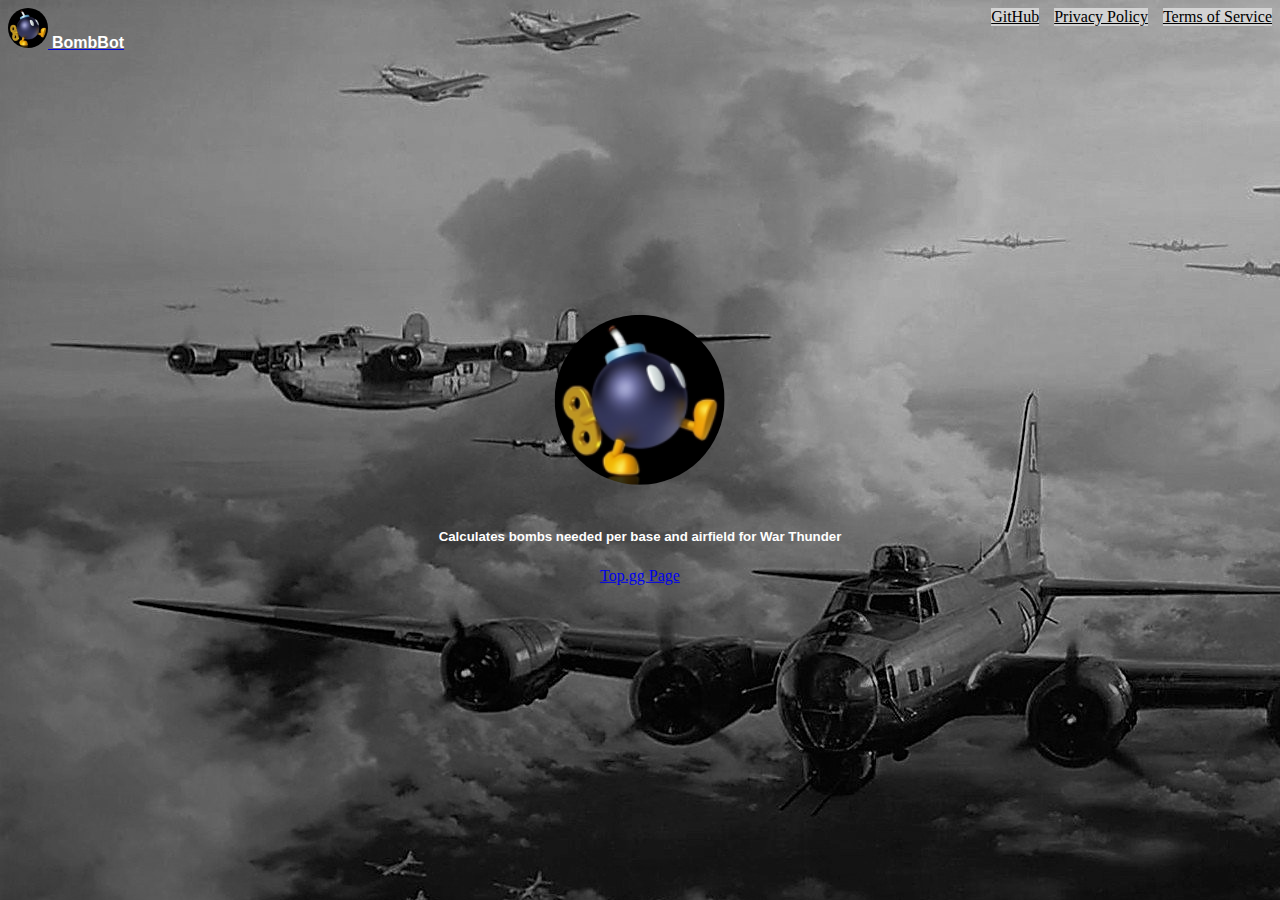
<file: index.html>
<!DOCTYPE html>
<html lang="en">
<head>
    <meta charset="UTF-8">
    <link href="https://cdn.jsdelivr.net/npm/bootstrap@5.1.3/dist/css/bootstrap.min.css" rel="stylesheet"
          integrity="sha384-1BmE4kWBq78iYhFldvKuhfTAU6auU8tT94WrHftjDbrCEXSU1oBoqyl2QvZ6jIW3" crossorigin="anonymous">
    <link rel="stylesheet" href="style.css">
    <title>BombBot</title>
</head>
<body style="background-image: url('Bomber_Formation.jpg')">
    <nav class="navbar navbar-expand-lg navbar-dark bg-dark">
        <div class="container-fluid">
            <div class="top-table-button">
                <a class="navbar-brand" style="" href="index.html">
                  <img src="BombBot_Logo.png" alt="BombBot Logo" class="d-inline-block align-text-middle"
                       style="border-radius: 50%; width: 40px; height: 40px;">
                  <span class="default-font">BombBot</span>
                </a>
                <a class="btn right-align-button grey-button" href="terms-of-service.html">Terms of Service</a>
                <a class="btn right-align-button button-spacing-right grey-button" href="privacy-policy.html">Privacy Policy</a>
                <a class="btn right-align-button button-spacing-right grey-button" href="https://github.com/MrMetacomCode/BombBot" target="_blank">GitHub</a>
            </div>
        </div>
    </nav>
    <table class="center">
        <tr>
            <td>
                <img src="BombBot_Logo.png" alt="BombBot Logo" style="border-radius: 50%; height: 170px; width: 170px">
            </td>
        </tr>
        <tr>
            <td style="padding-top: 15px">
                <h5><span class="default-font">Calculates bombs needed per base and airfield for War Thunder</span></h5>
                <a class="btn btn-primary" href="https://top.gg/bot/754879715659087943" target="_blank">Top.gg Page</a>
            </td>
        </tr>
    </table>
</body>
</html>
</file>
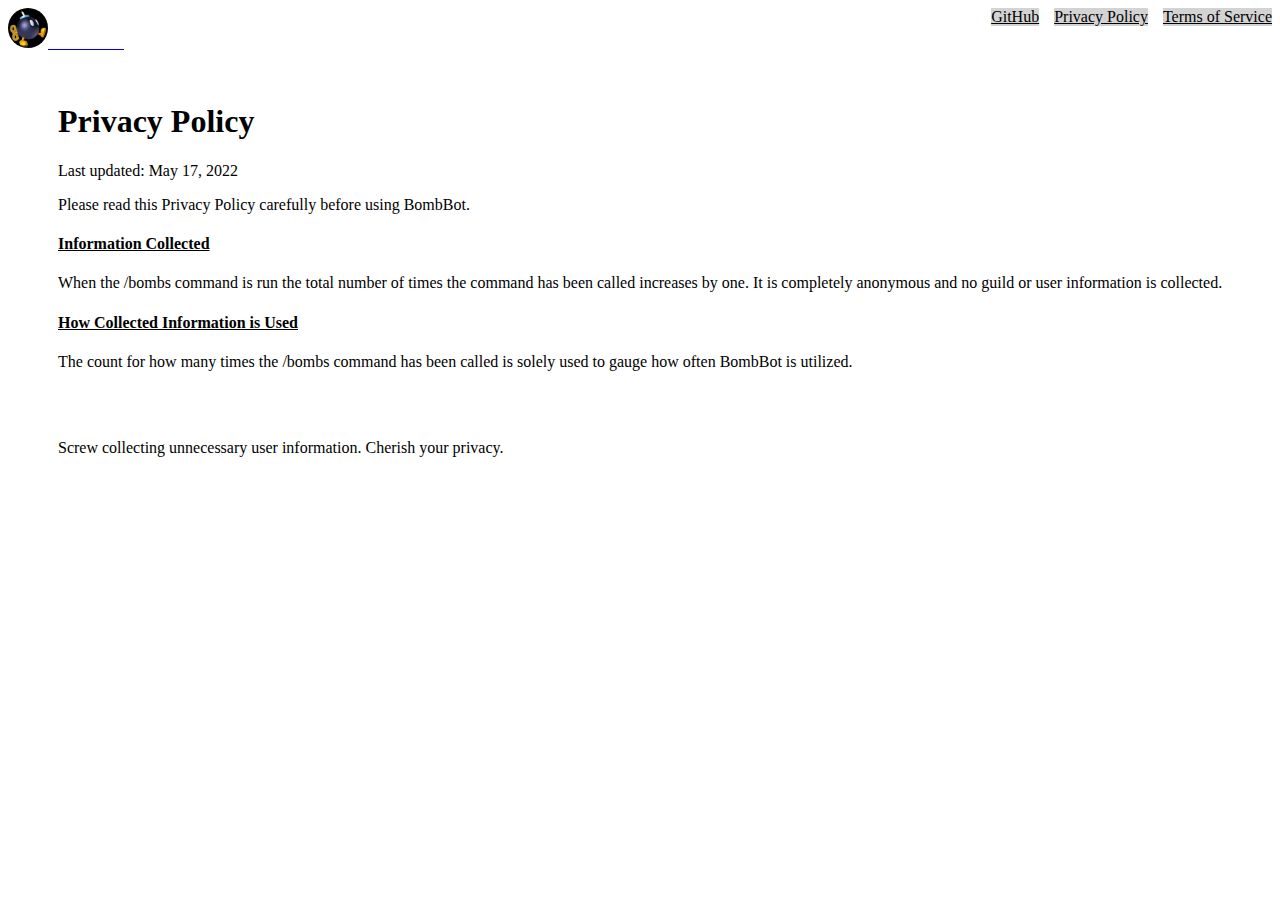
<file: privacy-policy.html>
<!DOCTYPE html>
<html lang="en">
<head>
    <meta charset="UTF-8">
    <link href="https://cdn.jsdelivr.net/npm/bootstrap@5.1.3/dist/css/bootstrap.min.css" rel="stylesheet"
          integrity="sha384-1BmE4kWBq78iYhFldvKuhfTAU6auU8tT94WrHftjDbrCEXSU1oBoqyl2QvZ6jIW3" crossorigin="anonymous">
    <link rel="stylesheet" href="style.css">
    <title>BombBot</title>
</head>
<body>
    <nav class="navbar navbar-expand-lg navbar-dark bg-dark">
        <div class="container-fluid">
            <div class="top-table-button">
                <a class="navbar-brand" style="" href="index.html">
                  <img src="BombBot_Logo.png" alt="BombBot Logo" class="d-inline-block align-text-middle"
                       style="border-radius: 50%; width: 40px; height: 40px;">
                  <span class="default-font">BombBot</span>
                </a>
                <a class="btn right-align-button grey-button" href="terms-of-service.html">Terms of Service</a>
                <a class="btn right-align-button button-spacing-right grey-button" href="privacy-policy.html">Privacy Policy</a>
                <a class="btn right-align-button button-spacing-right grey-button" href="https://github.com/MrMetacomCode/BombBot" target="_blank">GitHub</a>
            </div>
        </div>
    </nav>
    <div style="padding: 30px 30px 50px 50px">
        <h1>Privacy Policy</h1>
        <p>Last updated: May 17, 2022</p>
        <p>Please read this Privacy Policy carefully before using BombBot.</p>
        <h4><u>Information Collected</u></h4>
        <p>When the /bombs command is run the total number of times the command has been called increases by one.
            It is completely anonymous and no guild or user information is collected.</p>
        <h4><u>How Collected Information is Used</u></h4>
        <p>The count for how many times the /bombs command has been called is solely used to gauge how often BombBot is utilized.</p>
        <br>
        <br>
        <p>Screw collecting unnecessary user information. Cherish your privacy.</p>
    </div>
</body>
</file>
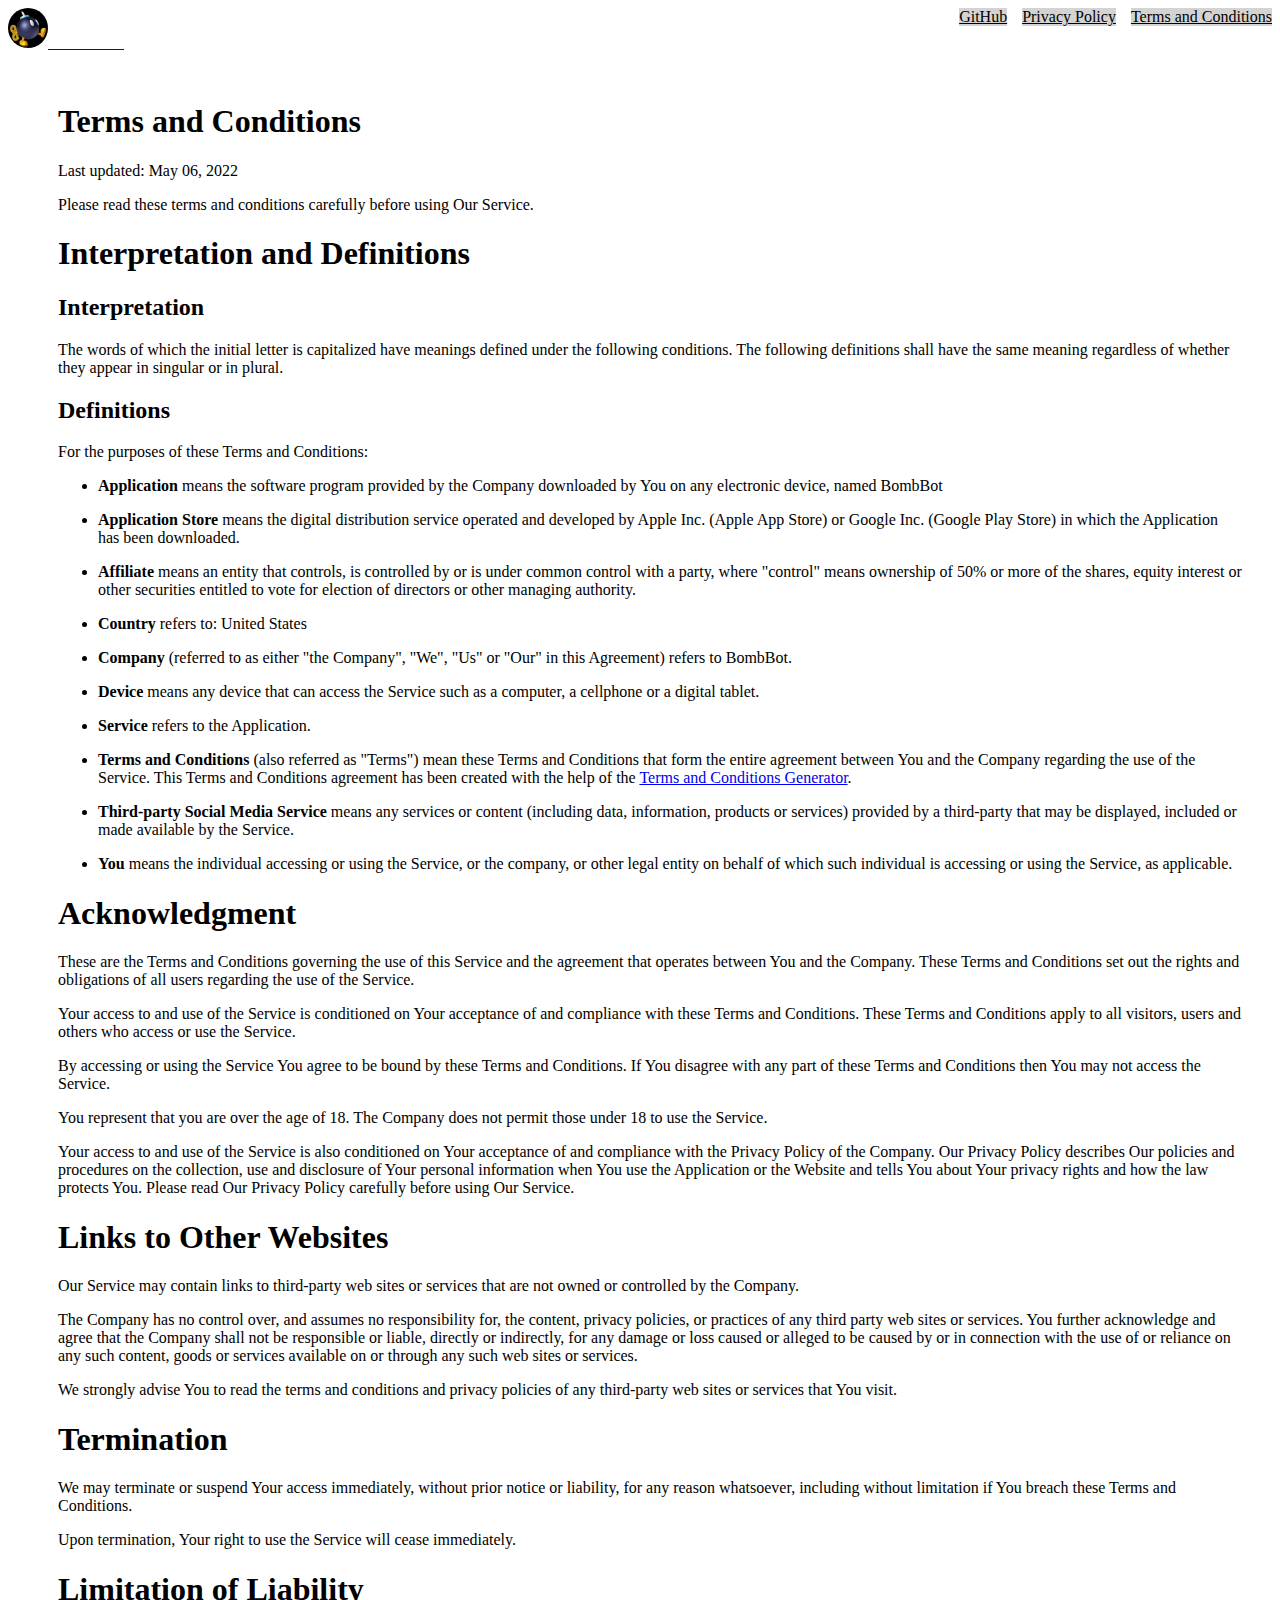
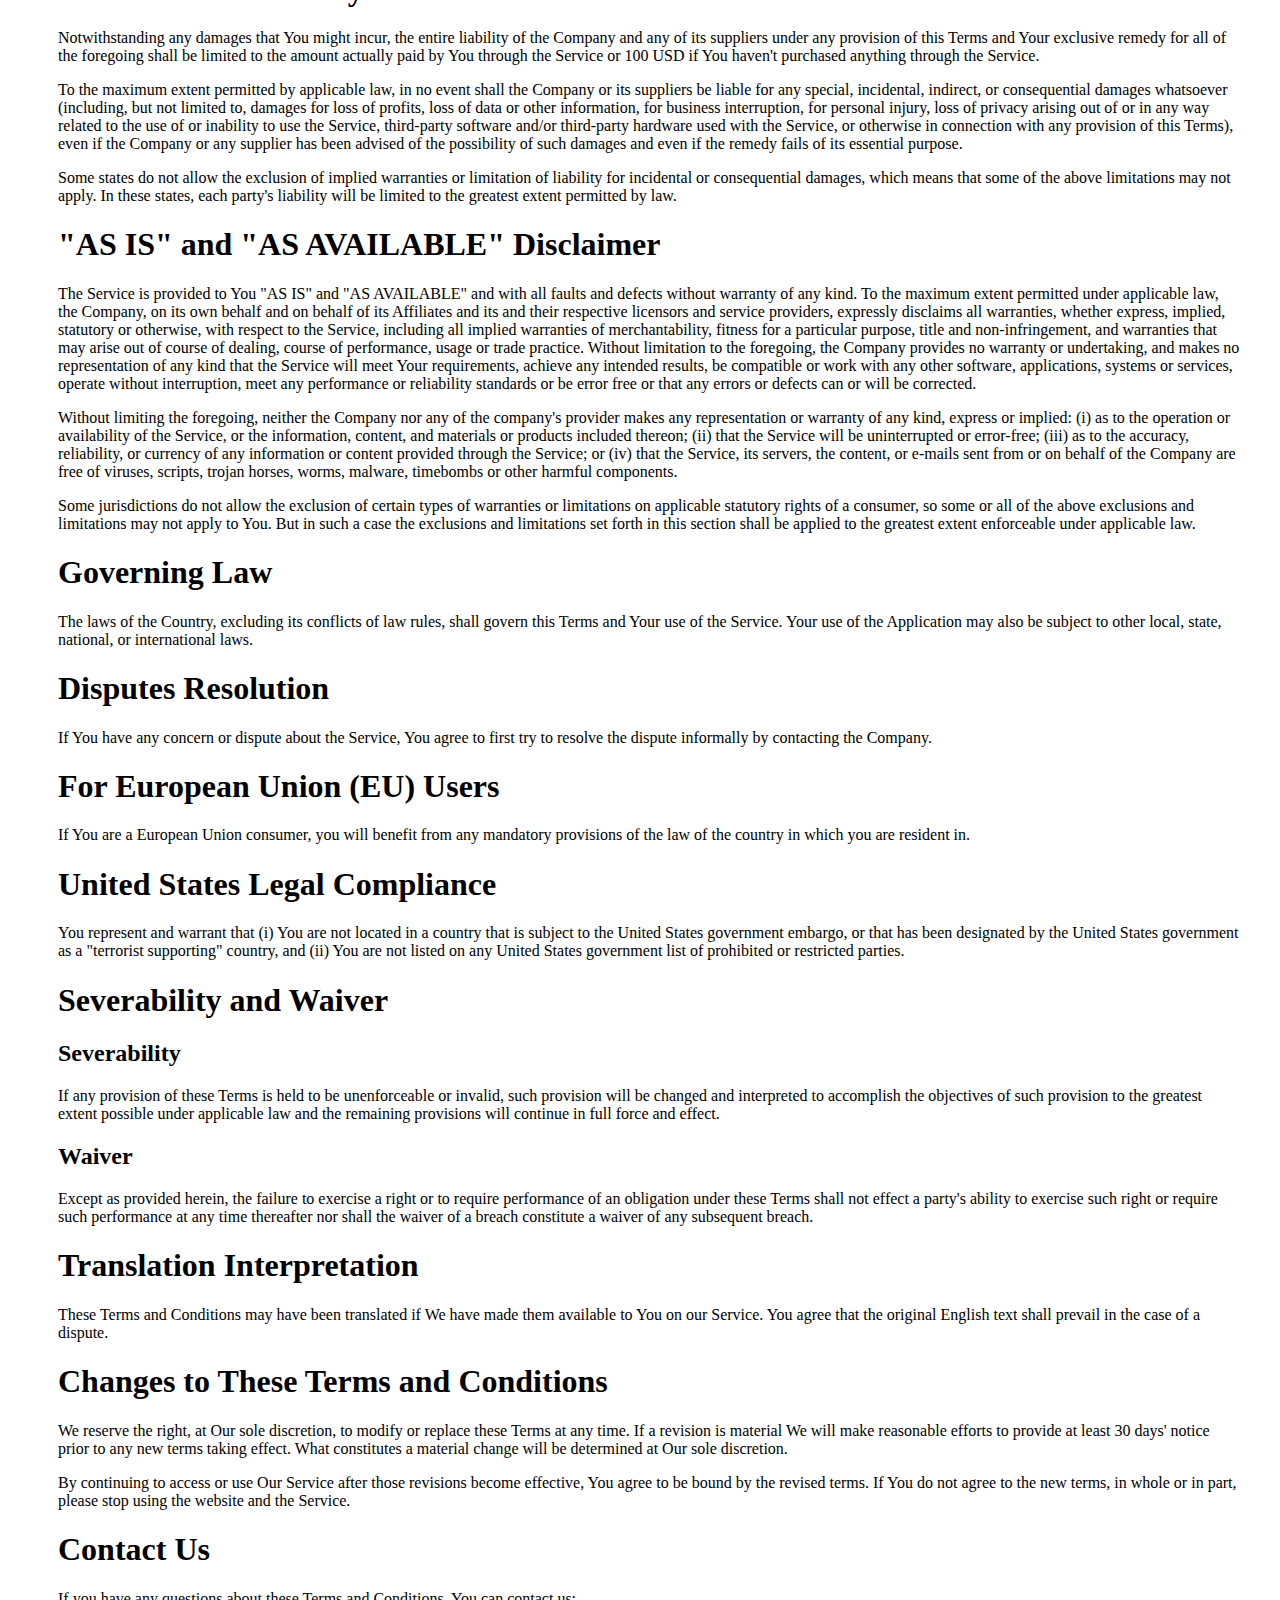
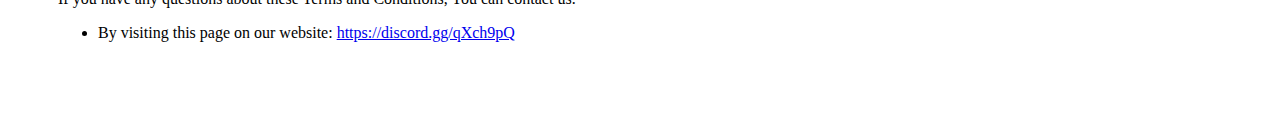
<file: terms-and-conditions.html>
<!DOCTYPE html>
<html lang="en">
<head>
    <meta charset="UTF-8">
    <link href="https://cdn.jsdelivr.net/npm/bootstrap@5.1.3/dist/css/bootstrap.min.css" rel="stylesheet"
          integrity="sha384-1BmE4kWBq78iYhFldvKuhfTAU6auU8tT94WrHftjDbrCEXSU1oBoqyl2QvZ6jIW3" crossorigin="anonymous">
    <link rel="stylesheet" href="style.css">
    <title>BombBot</title>
</head>
<body style="background-color: white;">
    <nav class="navbar navbar-expand-lg navbar-dark bg-dark">
        <div class="container-fluid">
            <div class="top-table-button">
                <a class="navbar-brand" style="" href="index.html">
                  <img src="BombBot_Logo.png" alt="BombBot Logo" class="d-inline-block align-text-middle"
                       style="border-radius: 50%; width: 40px; height: 40px;">
                  <span class="default-font">BombBot</span>
                </a>
                <a class="btn right-align-button grey-button" href="terms-and-conditions.html">Terms and Conditions</a>
                <a class="btn right-align-button button-spacing-right grey-button" href="privacy-policy.html">Privacy Policy</a>
                <a class="btn right-align-button button-spacing-right grey-button" href="https://github.com/MrMetacomCode/BombBot" target="_blank">GitHub</a>
            </div>
        </div>
    </nav>
    <div style="padding: 30px 30px 50px 50px">
        <h1>Terms and Conditions</h1>
        <p>Last updated: May 06, 2022</p>
        <p>Please read these terms and conditions carefully before using Our Service.</p>
        <h1>Interpretation and Definitions</h1>
        <h2>Interpretation</h2>
        <p>The words of which the initial letter is capitalized have meanings defined under the following conditions. The
            following definitions shall have the same meaning regardless of whether they appear in singular or in plural.</p>
        <h2>Definitions</h2>
        <p>For the purposes of these Terms and Conditions:</p>
        <ul>
            <li>
                <p><strong>Application</strong> means the software program provided by the Company downloaded by You on any
                    electronic device, named BombBot</p>
            </li>
            <li>
                <p><strong>Application Store</strong> means the digital distribution service operated and developed by Apple
                    Inc. (Apple App Store) or Google Inc. (Google Play Store) in which the Application has been downloaded.</p>
            </li>
            <li>
                <p><strong>Affiliate</strong> means an entity that controls, is controlled by or is under common control with a
                    party, where &quot;control&quot; means ownership of 50% or more of the shares, equity interest or other
                    securities entitled to vote for election of directors or other managing authority.</p>
            </li>
            <li>
                <p><strong>Country</strong> refers to: United States</p>
            </li>
            <li>
                <p><strong>Company</strong> (referred to as either &quot;the Company&quot;, &quot;We&quot;, &quot;Us&quot; or
                    &quot;Our&quot; in this Agreement) refers to BombBot.</p>
            </li>
            <li>
                <p><strong>Device</strong> means any device that can access the Service such as a computer, a cellphone or a
                    digital tablet.</p>
            </li>
            <li>
                <p><strong>Service</strong> refers to the Application.</p>
            </li>
            <li>
                <p><strong>Terms and Conditions</strong> (also referred as &quot;Terms&quot;) mean these Terms and Conditions
                    that form the entire agreement between You and the Company regarding the use of the Service. This Terms and
                    Conditions agreement has been created with the help of the <a
                            href="https://www.termsfeed.com/terms-conditions-generator/" target="_blank">Terms and Conditions
                        Generator</a>.</p>
            </li>
            <li>
                <p><strong>Third-party Social Media Service</strong> means any services or content (including data, information,
                    products or services) provided by a third-party that may be displayed, included or made available by the
                    Service.</p>
            </li>
            <li>
                <p><strong>You</strong> means the individual accessing or using the Service, or the company, or other legal
                    entity on behalf of which such individual is accessing or using the Service, as applicable.</p>
            </li>
        </ul>
        <h1>Acknowledgment</h1>
        <p>These are the Terms and Conditions governing the use of this Service and the agreement that operates between You and
            the Company. These Terms and Conditions set out the rights and obligations of all users regarding the use of the
            Service.</p>
        <p>Your access to and use of the Service is conditioned on Your acceptance of and compliance with these Terms and
            Conditions. These Terms and Conditions apply to all visitors, users and others who access or use the Service.</p>
        <p>By accessing or using the Service You agree to be bound by these Terms and Conditions. If You disagree with any part
            of these Terms and Conditions then You may not access the Service.</p>
        <p>You represent that you are over the age of 18. The Company does not permit those under 18 to use the Service.</p>
        <p>Your access to and use of the Service is also conditioned on Your acceptance of and compliance with the Privacy
            Policy of the Company. Our Privacy Policy describes Our policies and procedures on the collection, use and
            disclosure of Your personal information when You use the Application or the Website and tells You about Your privacy
            rights and how the law protects You. Please read Our Privacy Policy carefully before using Our Service.</p>
        <h1>Links to Other Websites</h1>
        <p>Our Service may contain links to third-party web sites or services that are not owned or controlled by the
            Company.</p>
        <p>The Company has no control over, and assumes no responsibility for, the content, privacy policies, or practices of
            any third party web sites or services. You further acknowledge and agree that the Company shall not be responsible
            or liable, directly or indirectly, for any damage or loss caused or alleged to be caused by or in connection with
            the use of or reliance on any such content, goods or services available on or through any such web sites or
            services.</p>
        <p>We strongly advise You to read the terms and conditions and privacy policies of any third-party web sites or services
            that You visit.</p>
        <h1>Termination</h1>
        <p>We may terminate or suspend Your access immediately, without prior notice or liability, for any reason whatsoever,
            including without limitation if You breach these Terms and Conditions.</p>
        <p>Upon termination, Your right to use the Service will cease immediately.</p>
        <h1>Limitation of Liability</h1>
        <p>Notwithstanding any damages that You might incur, the entire liability of the Company and any of its suppliers under
            any provision of this Terms and Your exclusive remedy for all of the foregoing shall be limited to the amount
            actually paid by You through the Service or 100 USD if You haven't purchased anything through the Service.</p>
        <p>To the maximum extent permitted by applicable law, in no event shall the Company or its suppliers be liable for any
            special, incidental, indirect, or consequential damages whatsoever (including, but not limited to, damages for loss
            of profits, loss of data or other information, for business interruption, for personal injury, loss of privacy
            arising out of or in any way related to the use of or inability to use the Service, third-party software and/or
            third-party hardware used with the Service, or otherwise in connection with any provision of this Terms), even if
            the Company or any supplier has been advised of the possibility of such damages and even if the remedy fails of its
            essential purpose.</p>
        <p>Some states do not allow the exclusion of implied warranties or limitation of liability for incidental or
            consequential damages, which means that some of the above limitations may not apply. In these states, each party's
            liability will be limited to the greatest extent permitted by law.</p>
        <h1>&quot;AS IS&quot; and &quot;AS AVAILABLE&quot; Disclaimer</h1>
        <p>The Service is provided to You &quot;AS IS&quot; and &quot;AS AVAILABLE&quot; and with all faults and defects without
            warranty of any kind. To the maximum extent permitted under applicable law, the Company, on its own behalf and on
            behalf of its Affiliates and its and their respective licensors and service providers, expressly disclaims all
            warranties, whether express, implied, statutory or otherwise, with respect to the Service, including all implied
            warranties of merchantability, fitness for a particular purpose, title and non-infringement, and warranties that may
            arise out of course of dealing, course of performance, usage or trade practice. Without limitation to the foregoing,
            the Company provides no warranty or undertaking, and makes no representation of any kind that the Service will meet
            Your requirements, achieve any intended results, be compatible or work with any other software, applications,
            systems or services, operate without interruption, meet any performance or reliability standards or be error free or
            that any errors or defects can or will be corrected.</p>
        <p>Without limiting the foregoing, neither the Company nor any of the company's provider makes any representation or
            warranty of any kind, express or implied: (i) as to the operation or availability of the Service, or the
            information, content, and materials or products included thereon; (ii) that the Service will be uninterrupted or
            error-free; (iii) as to the accuracy, reliability, or currency of any information or content provided through the
            Service; or (iv) that the Service, its servers, the content, or e-mails sent from or on behalf of the Company are
            free of viruses, scripts, trojan horses, worms, malware, timebombs or other harmful components.</p>
        <p>Some jurisdictions do not allow the exclusion of certain types of warranties or limitations on applicable statutory
            rights of a consumer, so some or all of the above exclusions and limitations may not apply to You. But in such a
            case the exclusions and limitations set forth in this section shall be applied to the greatest extent enforceable
            under applicable law.</p>
        <h1>Governing Law</h1>
        <p>The laws of the Country, excluding its conflicts of law rules, shall govern this Terms and Your use of the Service.
            Your use of the Application may also be subject to other local, state, national, or international laws.</p>
        <h1>Disputes Resolution</h1>
        <p>If You have any concern or dispute about the Service, You agree to first try to resolve the dispute informally by
            contacting the Company.</p>
        <h1>For European Union (EU) Users</h1>
        <p>If You are a European Union consumer, you will benefit from any mandatory provisions of the law of the country in
            which you are resident in.</p>
        <h1>United States Legal Compliance</h1>
        <p>You represent and warrant that (i) You are not located in a country that is subject to the United States government
            embargo, or that has been designated by the United States government as a &quot;terrorist supporting&quot; country,
            and (ii) You are not listed on any United States government list of prohibited or restricted parties.</p>
        <h1>Severability and Waiver</h1>
        <h2>Severability</h2>
        <p>If any provision of these Terms is held to be unenforceable or invalid, such provision will be changed and
            interpreted to accomplish the objectives of such provision to the greatest extent possible under applicable law and
            the remaining provisions will continue in full force and effect.</p>
        <h2>Waiver</h2>
        <p>Except as provided herein, the failure to exercise a right or to require performance of an obligation under these
            Terms shall not effect a party's ability to exercise such right or require such performance at any time thereafter
            nor shall the waiver of a breach constitute a waiver of any subsequent breach.</p>
        <h1>Translation Interpretation</h1>
        <p>These Terms and Conditions may have been translated if We have made them available to You on our Service.
            You agree that the original English text shall prevail in the case of a dispute.</p>
        <h1>Changes to These Terms and Conditions</h1>
        <p>We reserve the right, at Our sole discretion, to modify or replace these Terms at any time. If a revision is material
            We will make reasonable efforts to provide at least 30 days' notice prior to any new terms taking effect. What
            constitutes a material change will be determined at Our sole discretion.</p>
        <p>By continuing to access or use Our Service after those revisions become effective, You agree to be bound by the
            revised terms. If You do not agree to the new terms, in whole or in part, please stop using the website and the
            Service.</p>
        <h1>Contact Us</h1>
        <p>If you have any questions about these Terms and Conditions, You can contact us:</p>
        <ul>
            <li>By visiting this page on our website: <a href="https://discord.gg/qXch9pQ" rel="external nofollow noopener"
                                                         target="_blank">https://discord.gg/qXch9pQ</a></li>
        </ul>
    </div>
</body>
</file>
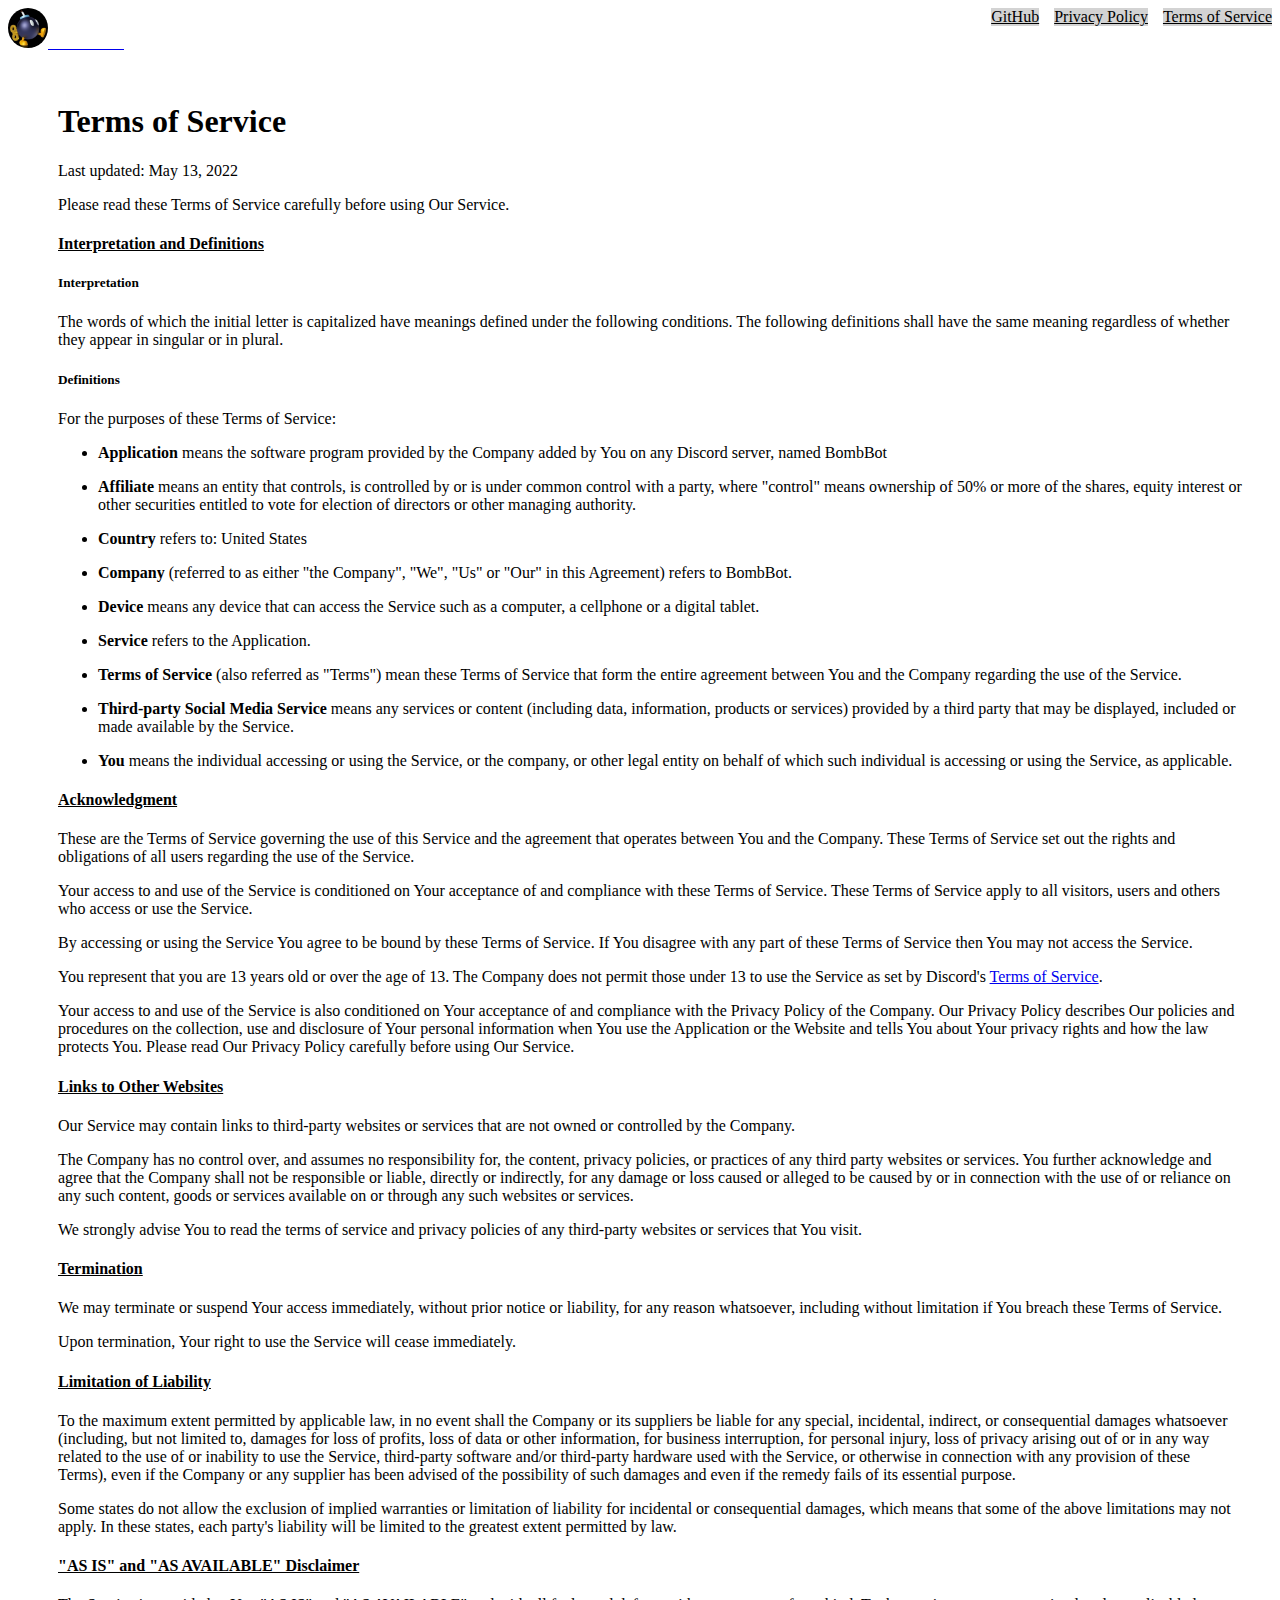
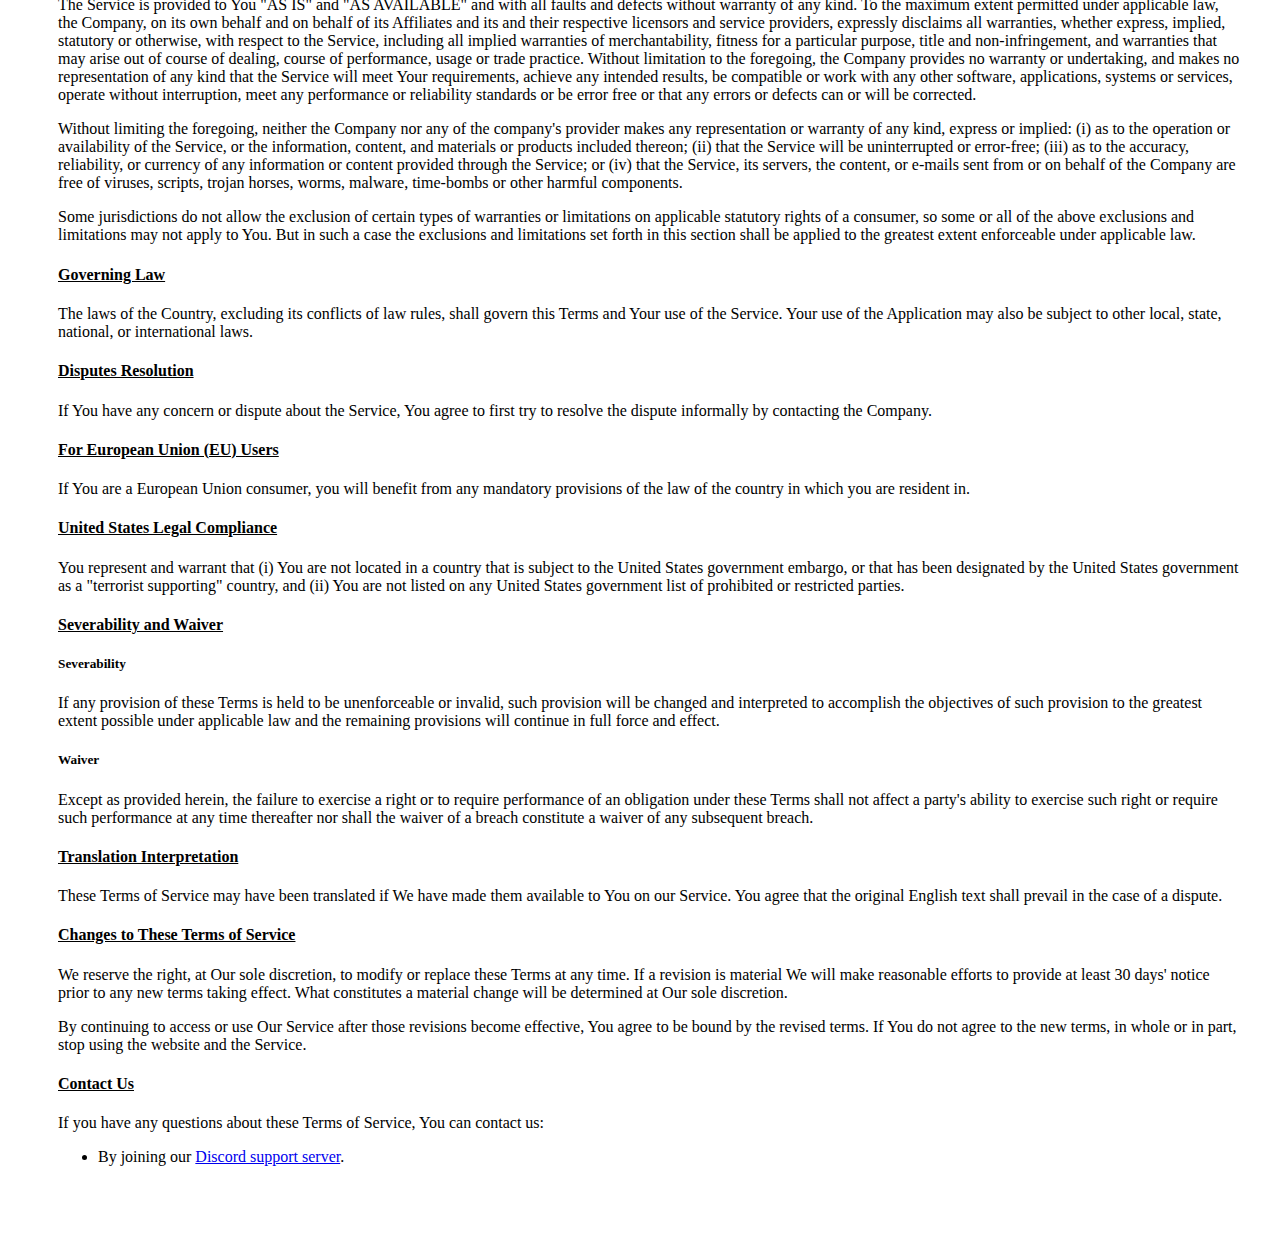
<file: terms-of-service.html>
<!DOCTYPE html>
<html lang="en">
<head>
    <meta charset="UTF-8">
    <link href="https://cdn.jsdelivr.net/npm/bootstrap@5.1.3/dist/css/bootstrap.min.css" rel="stylesheet"
          integrity="sha384-1BmE4kWBq78iYhFldvKuhfTAU6auU8tT94WrHftjDbrCEXSU1oBoqyl2QvZ6jIW3" crossorigin="anonymous">
    <link rel="stylesheet" href="style.css">
    <title>BombBot</title>
</head>
<body style="background-color: white;">
    <nav class="navbar navbar-expand-lg navbar-dark bg-dark">
        <div class="container-fluid">
            <div class="top-table-button">
                <a class="navbar-brand" style="" href="index.html">
                  <img src="BombBot_Logo.png" alt="BombBot Logo" class="d-inline-block align-text-middle"
                       style="border-radius: 50%; width: 40px; height: 40px;">
                  <span class="default-font">BombBot</span>
                </a>
                <a class="btn right-align-button grey-button" href="terms-of-service.html">Terms of Service</a>
                <a class="btn right-align-button button-spacing-right grey-button" href="privacy-policy.html">Privacy Policy</a>
                <a class="btn right-align-button button-spacing-right grey-button" href="https://github.com/MrMetacomCode/BombBot" target="_blank">GitHub</a>
            </div>
        </div>
    </nav>
    <div style="padding: 30px 30px 50px 50px">
        <h1>Terms of Service</h1>
        <p>Last updated: May 13, 2022</p>
        <p>Please read these Terms of Service carefully before using Our Service.</p>
        <h4><u>Interpretation and Definitions</u></h4>
        <h5>Interpretation</h5>
        <p>The words of which the initial letter is capitalized have meanings defined under the following conditions. The
            following definitions shall have the same meaning regardless of whether they appear in singular or in plural.</p>
        <h5>Definitions</h5>
        <p>For the purposes of these Terms of Service:</p>
        <ul>
            <li>
                <p><strong>Application</strong> means the software program provided by the Company added by You on any
                    Discord server, named BombBot</p>
            </li>
            <li>
                <p><strong>Affiliate</strong> means an entity that controls, is controlled by or is under common control with a
                    party, where &quot;control&quot; means ownership of 50% or more of the shares, equity interest or other
                    securities entitled to vote for election of directors or other managing authority.</p>
            </li>
            <li>
                <p><strong>Country</strong> refers to: United States</p>
            </li>
            <li>
                <p><strong>Company</strong> (referred to as either &quot;the Company&quot;, &quot;We&quot;, &quot;Us&quot; or
                    &quot;Our&quot; in this Agreement) refers to BombBot.</p>
            </li>
            <li>
                <p><strong>Device</strong> means any device that can access the Service such as a computer, a cellphone or a
                    digital tablet.</p>
            </li>
            <li>
                <p><strong>Service</strong> refers to the Application.</p>
            </li>
            <li>
                <p><strong>Terms of Service</strong> (also referred as &quot;Terms&quot;) mean these Terms of Service
                    that form the entire agreement between You and the Company regarding the use of the Service.</p>
            </li>
            <li>
                <p><strong>Third-party Social Media Service</strong> means any services or content (including data, information,
                    products or services) provided by a third party that may be displayed, included or made available by the
                    Service.</p>
            </li>
            <li>
                <p><strong>You</strong> means the individual accessing or using the Service, or the company, or other legal
                    entity on behalf of which such individual is accessing or using the Service, as applicable.</p>
            </li>
        </ul>
        <h4><u>Acknowledgment</u></h4>
        <p>These are the Terms of Service governing the use of this Service and the agreement that operates between You and
            the Company. These Terms of Service set out the rights and obligations of all users regarding the use of the
            Service.</p>
        <p>Your access to and use of the Service is conditioned on Your acceptance of and compliance with these Terms of Service.
            These Terms of Service apply to all visitors, users and others who access or use the Service.</p>
        <p>By accessing or using the Service You agree to be bound by these Terms of Service. If You disagree with any part
            of these Terms of Service then You may not access the Service.</p>
        <p>You represent that you are 13 years old or over the age of 13. The Company does not permit those under 13 to
            use the Service as set by Discord's <a target="_blank" href="https://discord.com/terms">Terms of Service</a>.</p>
        <p>Your access to and use of the Service is also conditioned on Your acceptance of and compliance with the Privacy
            Policy of the Company. Our Privacy Policy describes Our policies and procedures on the collection, use and
            disclosure of Your personal information when You use the Application or the Website and tells You about Your privacy
            rights and how the law protects You. Please read Our Privacy Policy carefully before using Our Service.</p>
        <h4><u>Links to Other Websites</u></h4>
        <p>Our Service may contain links to third-party websites or services that are not owned or controlled by the
            Company.</p>
        <p>The Company has no control over, and assumes no responsibility for, the content, privacy policies, or practices of
            any third party websites or services. You further acknowledge and agree that the Company shall not be responsible
            or liable, directly or indirectly, for any damage or loss caused or alleged to be caused by or in connection with
            the use of or reliance on any such content, goods or services available on or through any such websites or
            services.</p>
        <p>We strongly advise You to read the terms of service and privacy policies of any third-party websites or services
            that You visit.</p>
        <h4><u>Termination</u></h4>
        <p>We may terminate or suspend Your access immediately, without prior notice or liability, for any reason whatsoever,
            including without limitation if You breach these Terms of Service.</p>
        <p>Upon termination, Your right to use the Service will cease immediately.</p>
        <h4><u>Limitation of Liability</u></h4>
        <p>To the maximum extent permitted by applicable law, in no event shall the Company or its suppliers be liable for any
            special, incidental, indirect, or consequential damages whatsoever (including, but not limited to, damages for loss
            of profits, loss of data or other information, for business interruption, for personal injury, loss of privacy
            arising out of or in any way related to the use of or inability to use the Service, third-party software and/or
            third-party hardware used with the Service, or otherwise in connection with any provision of these Terms), even if
            the Company or any supplier has been advised of the possibility of such damages and even if the remedy fails of its
            essential purpose.</p>
        <p>Some states do not allow the exclusion of implied warranties or limitation of liability for incidental or
            consequential damages, which means that some of the above limitations may not apply. In these states, each party's
            liability will be limited to the greatest extent permitted by law.</p>
        <h4><u>&quot;AS IS&quot; and &quot;AS AVAILABLE&quot; Disclaimer</u></h4>
        <p>The Service is provided to You &quot;AS IS&quot; and &quot;AS AVAILABLE&quot; and with all faults and defects without
            warranty of any kind. To the maximum extent permitted under applicable law, the Company, on its own behalf and on
            behalf of its Affiliates and its and their respective licensors and service providers, expressly disclaims all
            warranties, whether express, implied, statutory or otherwise, with respect to the Service, including all implied
            warranties of merchantability, fitness for a particular purpose, title and non-infringement, and warranties that may
            arise out of course of dealing, course of performance, usage or trade practice. Without limitation to the foregoing,
            the Company provides no warranty or undertaking, and makes no representation of any kind that the Service will meet
            Your requirements, achieve any intended results, be compatible or work with any other software, applications,
            systems or services, operate without interruption, meet any performance or reliability standards or be error free or
            that any errors or defects can or will be corrected.</p>
        <p>Without limiting the foregoing, neither the Company nor any of the company's provider makes any representation or
            warranty of any kind, express or implied: (i) as to the operation or availability of the Service, or the
            information, content, and materials or products included thereon; (ii) that the Service will be uninterrupted or
            error-free; (iii) as to the accuracy, reliability, or currency of any information or content provided through the
            Service; or (iv) that the Service, its servers, the content, or e-mails sent from or on behalf of the Company are
            free of viruses, scripts, trojan horses, worms, malware, time-bombs or other harmful components.</p>
        <p>Some jurisdictions do not allow the exclusion of certain types of warranties or limitations on applicable statutory
            rights of a consumer, so some or all of the above exclusions and limitations may not apply to You. But in such a
            case the exclusions and limitations set forth in this section shall be applied to the greatest extent enforceable
            under applicable law.</p>
        <h4><u>Governing Law</u></h4>
        <p>The laws of the Country, excluding its conflicts of law rules, shall govern this Terms and Your use of the Service.
            Your use of the Application may also be subject to other local, state, national, or international laws.</p>
        <h4><u>Disputes Resolution</u></h4>
        <p>If You have any concern or dispute about the Service, You agree to first try to resolve the dispute informally by
            contacting the Company.</p>
        <h4><u>For European Union (EU) Users</u></h4>
        <p>If You are a European Union consumer, you will benefit from any mandatory provisions of the law of the country in
            which you are resident in.</p>
        <h4><u>United States Legal Compliance</u></h4>
        <p>You represent and warrant that (i) You are not located in a country that is subject to the United States government
            embargo, or that has been designated by the United States government as a &quot;terrorist supporting&quot; country,
            and (ii) You are not listed on any United States government list of prohibited or restricted parties.</p>
        <h4><u>Severability and Waiver</u></h4>
        <h5>Severability</h5>
        <p>If any provision of these Terms is held to be unenforceable or invalid, such provision will be changed and
            interpreted to accomplish the objectives of such provision to the greatest extent possible under applicable law and
            the remaining provisions will continue in full force and effect.</p>
        <h5>Waiver</h5>
        <p>Except as provided herein, the failure to exercise a right or to require performance of an obligation under these
            Terms shall not affect a party's ability to exercise such right or require such performance at any time thereafter
            nor shall the waiver of a breach constitute a waiver of any subsequent breach.</p>
        <h4><u>Translation Interpretation</u></h4>
        <p>These Terms of Service may have been translated if We have made them available to You on our Service.
            You agree that the original English text shall prevail in the case of a dispute.</p>
        <h4><u>Changes to These Terms of Service</u></h4>
        <p>We reserve the right, at Our sole discretion, to modify or replace these Terms at any time. If a revision is material
            We will make reasonable efforts to provide at least 30 days' notice prior to any new terms taking effect. What
            constitutes a material change will be determined at Our sole discretion.</p>
        <p>By continuing to access or use Our Service after those revisions become effective, You agree to be bound by the
            revised terms. If You do not agree to the new terms, in whole or in part, stop using the website and the
            Service.</p>
        <h4><u>Contact Us</u></h4>
        <p>If you have any questions about these Terms of Service, You can contact us:</p>
        <ul>
            <li>By joining our <a href="https://discord.gg/qXch9pQ" target="_blank">Discord support server</a>.</li>
        </ul>
    </div>
</body>
</file>
<file: style.css>
.center {
    position: absolute;
    left: 50%;
    top: 50%;
    transform: translate(-50%, -50%);
    padding: 10px;
}
.center td {
    text-align: center;
}

.top-table-button {
    display: table;
    width: 100%;
    margin: auto;
}

.right-align-button {
    float: right;
    border-color: black;
}

.button-spacing-right {
    margin-right: 15px;
}

a.grey-button {
    color: black;
    border-color: #D3D3D3;
    background-color: #D3D3D3;
}

.vertical-center {
  margin: 0;
  position: absolute;
  top: 50%;
  -ms-transform: translateY(-50%);
  transform: translateY(-50%);
  padding-left: 2px;
}

.default-font {
    font-family: Bahnschrift, sans-serif;
    font-weight: bold;
    color: white;
}
</file>
